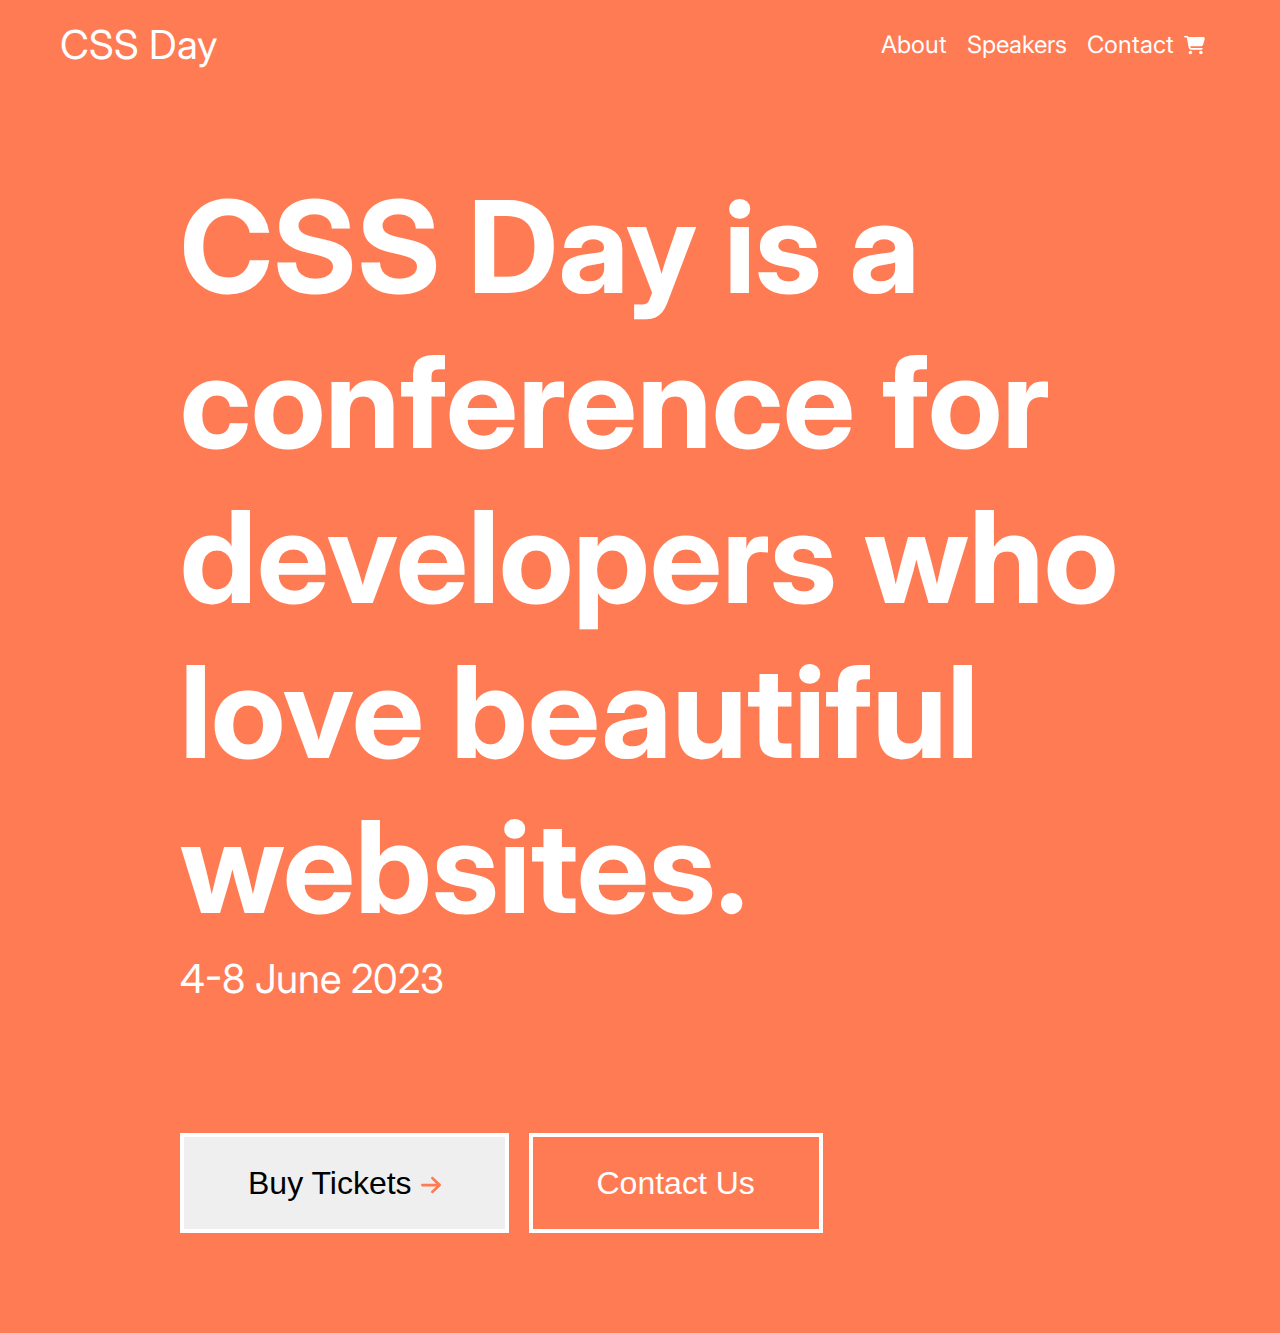
<file: index.html>
<!DOCTYPE html>
<html lang="en">
  <head>
    <meta charset="UTF-8" />
    <meta name="viewport" content="width=device-width, initial-scale=1.0" />
    <title>CSS Day</title>
    <link rel="stylesheet" href="./css/index.css" />
  </head>
  <body class="body body--primary home">
    <header class="header">
      <svg
        class="menu"
        width="33"
        height="36"
        viewBox="0 0 33 36"
        fill="none"
        xmlns="http://www.w3.org/2000/svg"
      >
        <path
          d="M0 4.5C0 3.67031 0.670312 3 1.5 3H19.5C20.3297 3 21 3.67031 21 4.5C21 5.32969 20.3297 6 19.5 6H1.5C0.670312 6 0 5.32969 0 4.5ZM0 12C0 11.1703 0.670312 10.5 1.5 10.5H19.5C20.3297 10.5 21 11.1703 21 12C21 12.8297 20.3297 13.5 19.5 13.5H1.5C0.670312 13.5 0 12.8297 0 12ZM21 19.5C21 20.3297 20.3297 21 19.5 21H1.5C0.670312 21 0 20.3297 0 19.5C0 18.6703 0.670312 18 1.5 18H19.5C20.3297 18 21 18.6703 21 19.5Z"
          fill="#FF7B54"
        />
      </svg>
      <svg
        class="close"
        width="33"
        height="36"
        viewBox="0 0 33 36"
        fill="none"
        xmlns="http://www.w3.org/2000/svg"
      >
        <g clip-path="url(#clip0_2_236)">
          <path
            d="M18.2424 3.79587C18.7897 3.18493 18.7025 2.27751 18.0438 1.76989C17.385 1.26227 16.4065 1.34313 15.8591 1.95407L9.30048 9.25387L2.74181 1.95407C2.19445 1.34313 1.21598 1.26227 0.557204 1.76989C-0.101569 2.27751 -0.188759 3.18493 0.358604 3.79587L7.28056 11.5L0.358604 19.2041C-0.188759 19.815 -0.101569 20.7224 0.557204 21.23C1.21598 21.7377 2.19445 21.6568 2.74181 21.0459L9.30048 13.7461L15.8591 21.0459C16.4065 21.6568 17.385 21.7377 18.0438 21.23C18.7025 20.7224 18.7897 19.815 18.2424 19.2041L11.3204 11.5L18.2424 3.79587Z"
            fill="#FF7B54"
          />
        </g>
        <defs>
          <clipPath id="clip0_2_236">
            <rect width="18.6006" height="23" fill="white" />
          </clipPath>
        </defs>
      </svg>
      <a class="header__link" href="/">CSS Day</a>
      <nav class="nav">
        <ul class="nav__list">
          <li class="nav__list-item"><a href="#">About</a></li>
          <li class="nav__list-item"><a href="speakers.html">Speakers</a></li>
          <li class="nav__list-item"><a href="#">Contact</a></li>
        </ul>
      </nav>
      <svg
        class="cart"
        width="34"
        height="30"
        viewBox="0 0 34 30"
        fill="none"
        xmlns="http://www.w3.org/2000/svg"
      >
        <g clip-path="url(#clip0_5_286)">
          <path
            d="M0 1.40625C0 0.626953 0.631597 0 1.41667 0H4.10243C5.40104 0 6.55208 0.75 7.08924 1.875H31.3497C32.9021 1.875 34.0354 3.33984 33.6281 4.82813L31.208 13.752C30.7062 15.5918 29.024 16.875 27.1056 16.875H10.076L10.3948 18.5449C10.5247 19.207 11.109 19.6875 11.7878 19.6875H28.8056C29.5906 19.6875 30.2222 20.3145 30.2222 21.0938C30.2222 21.873 29.5906 22.5 28.8056 22.5H11.7878C9.74549 22.5 7.99236 21.0586 7.61458 19.0723L4.56875 3.19336C4.52743 2.9707 4.33264 2.8125 4.10243 2.8125H1.41667C0.631597 2.8125 0 2.18555 0 1.40625ZM7.55556 27.1875C7.55556 26.8182 7.62884 26.4524 7.77123 26.1112C7.91362 25.77 8.12232 25.4599 8.38542 25.1988C8.64852 24.9376 8.96086 24.7304 9.30462 24.5891C9.64837 24.4477 10.0168 24.375 10.3889 24.375C10.761 24.375 11.1294 24.4477 11.4732 24.5891C11.8169 24.7304 12.1293 24.9376 12.3924 25.1988C12.6555 25.4599 12.8642 25.77 13.0065 26.1112C13.1489 26.4524 13.2222 26.8182 13.2222 27.1875C13.2222 27.5568 13.1489 27.9226 13.0065 28.2638C12.8642 28.605 12.6555 28.9151 12.3924 29.1762C12.1293 29.4374 11.8169 29.6446 11.4732 29.7859C11.1294 29.9273 10.761 30 10.3889 30C10.0168 30 9.64837 29.9273 9.30462 29.7859C8.96086 29.6446 8.64852 29.4374 8.38542 29.1762C8.12232 28.9151 7.91362 28.605 7.77123 28.2638C7.62884 27.9226 7.55556 27.5568 7.55556 27.1875ZM27.3889 24.375C28.1403 24.375 28.861 24.6713 29.3924 25.1988C29.9237 25.7262 30.2222 26.4416 30.2222 27.1875C30.2222 27.9334 29.9237 28.6488 29.3924 29.1762C28.861 29.7037 28.1403 30 27.3889 30C26.6374 30 25.9168 29.7037 25.3854 29.1762C24.8541 28.6488 24.5556 27.9334 24.5556 27.1875C24.5556 26.4416 24.8541 25.7262 25.3854 25.1988C25.9168 24.6713 26.6374 24.375 27.3889 24.375Z"
            fill="white"
          />
        </g>
        <defs>
          <clipPath id="clip0_5_286">
            <rect width="34" height="30" fill="white" />
          </clipPath>
        </defs>
      </svg>
    </header>
    <main class="main">
      <p class="main__heading">
        CSS Day is a conference for developers who love beautiful websites.
      </p>
      <p class="main__sub-heading">4-8 June 2023</p>
      <div class="button-container">
        <button class="button button-primary">
          Buy Tickets
          <img
            class="button__icon"
            src="./icons/arrow-right.svg"
            alt="Right arrow"
          />
        </button>
        <button class="button button--secondary">Contact Us</button>
      </div>
    </main>
  </body>
  <script src="menu.js"></script>
</html>
</file>
<file: css/index.css>
@import url(./base.css);

.header__link {
  color: var(--color-primary);
}

.menu path,
.close path,
.cart path {
  fill: var(--color-primary);
}

.main {
  margin-bottom: 100px;
}

.main__heading {
  margin-top: 100px;
  font-size: 36px;
  font-weight: bold;
}

.main__heading,
.main__sub-heading {
  padding: 0px 10px 10px 30px;
}

.main__sub-heading {
  font-size: 20px;
}

.button {
  font-size: 16px;
  margin-top: 10px;
  padding: 0 64px;
  height: 50px;
  border: 4px solid var(--color-primary);
  cursor: pointer;
  transition: outline 0.2s linear;
}

.button-container {
  display: flex;
  flex-wrap: wrap;
  margin-top: 20px;
  margin-left: 30px;
}

.button:not(:last-of-type) {
  margin-inline-end: 20px;
}

.button img {
  width: 20px;
}

.button__icon {
  vertical-align: middle;
}

.button:hover,
.button:focus {
  outline: 2px solid var(--color-primary);
}

.button--primary {
  background-color: var(--color-secondary-bg);
  color: var(--color-secondary);
}

.button--secondary {
  background-color: var(--color-primary-bg);
  color: var(--color-primary);
}

/* Small devices (portrait tablets and large phones, 600px and up) */
@media only screen and (min-width: 600px) {
  .header__link {
    font-size: 24px;
  }

  .main__heading {
    font-size: 50px;
  }

  .main__sub-heading {
    font-size: 24px;
  }

  .button {
    font-size: 20px;
    height: 60px;
    margin-top: 60px;
  }
}
/* Medium devices (landscape tablets, 768px and up) */
@media only screen and (min-width: 768px) {
  .header__link {
    font-size: 30px;
  }

  .main__heading {
    font-size: 80px;
  }

  .main__sub-heading {
    font-size: 36px;
  }

  .button {
    font-size: 24px;
    height: 70px;
    margin-top: 70px;
  }
}
/* Large devices (laptops/desktops, 992px and up) */
@media only screen and (min-width: 992px) {
  .header__link {
    font-size: 30px;
  }

  .main__heading {
    font-size: 100px;
  }

  .main__sub-heading {
    font-size: 36px;
  }

  .button {
    font-size: 24px;
    height: 80px;
    margin-top: 80px;
  }
}
/* Extra large devices (large laptops and desktops, 1200px and up) */
@media only screen and (min-width: 1200px) {
  .header__link {
    font-size: 40px;
  }

  .main__heading {
    font-size: 128px;
  }

  .main__sub-heading {
    font-size: 40px;
  }

  .button {
    font-size: 32px;
    height: 100px;
    margin-top: 100px;
  }
}
</file>
